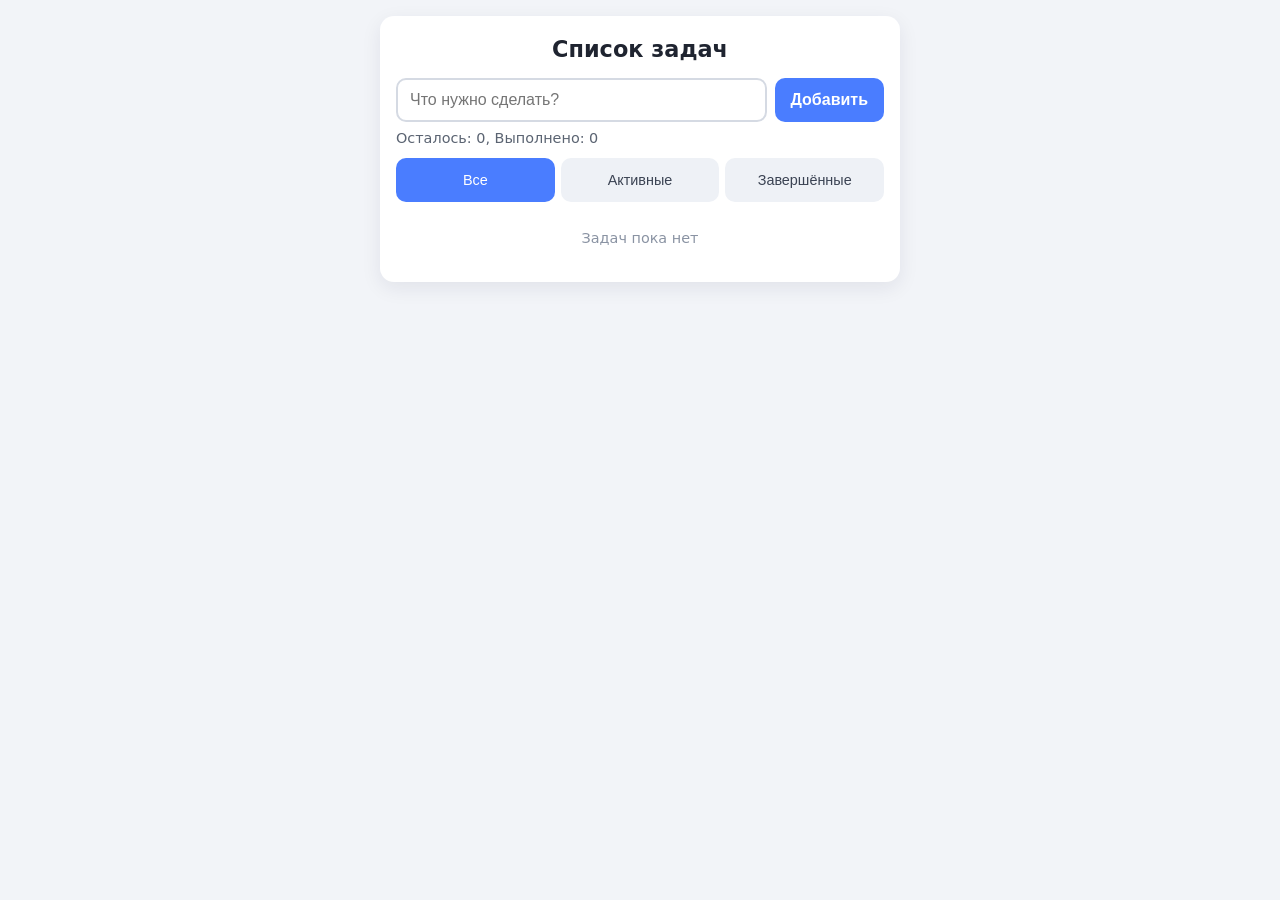
<file: task3/index.html>
<!DOCTYPE html>
<html lang="ru">
<head>
  <meta charset="UTF-8">
  <meta name="viewport" content="width=device-width, initial-scale=1.0">
  <title>Todo-list</title>
  <link rel="stylesheet" href="style.css">
</head>
<body>
  <main class="app">
    <h1 class="app__title">Список задач</h1>

    <form class="form" id="todo-form" novalidate>
      <input
        type="text"
        id="todo-input"
        class="form__input"
        placeholder="Что нужно сделать?"
        autocomplete="off"
      >
      <button type="submit" class="form__btn">Добавить</button>
    </form>

    <p class="warning" id="warning" hidden>Введите текст задачи</p>

    <p class="counter" id="counter">Осталось: 0, Выполнено: 0</p>

    <div class="filters" id="filters">
      <button type="button" class="filters__btn is-active" data-filter="all">Все</button>
      <button type="button" class="filters__btn" data-filter="active">Активные</button>
      <button type="button" class="filters__btn" data-filter="completed">Завершённые</button>
    </div>

    <ul class="todo-list" id="todo-list"></ul>
  </main>

  <script src="script.js" defer></script>
</body>
</html>
</file>
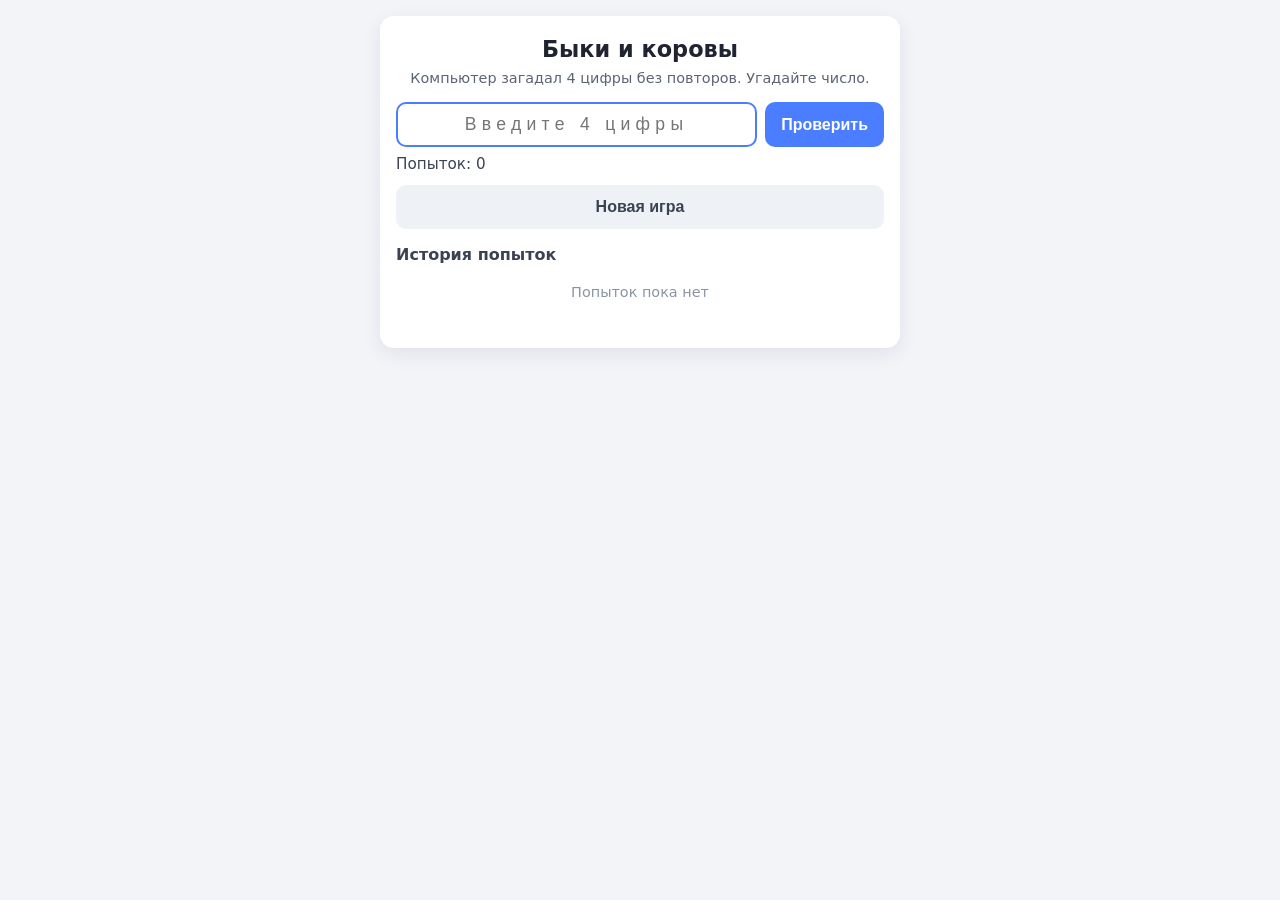
<file: task4/index.html>
<!DOCTYPE html>
<html lang="ru">
<head>
  <meta charset="UTF-8">
  <meta name="viewport" content="width=device-width, initial-scale=1.0">
  <title>Быки и коровы</title>
  <link rel="stylesheet" href="style.css">
</head>
<body>
  <main class="app">
    <h1 class="app__title">Быки и коровы</h1>

    <p class="app__hint">Компьютер загадал 4 цифры без повторов. Угадайте число.</p>

    <form class="form" id="guess-form" novalidate>
      <input
        type="text"
        id="guess-input"
        class="form__input"
        placeholder="Введите 4 цифры"
        autocomplete="off"
        maxlength="4"
        inputmode="numeric"
      >
      <button type="submit" class="form__btn" id="check-btn">Проверить</button>
    </form>

    <p class="error" id="error" hidden></p>

    <div class="status">
      <p class="status__item">Попыток: <span id="attempts">0</span></p>
    </div>

    <button type="button" class="reset-btn" id="reset-btn">Новая игра</button>

    <h2 class="history__title">История попыток</h2>
    <ul class="history" id="history"></ul>

    <p class="win" id="win" hidden></p>
  </main>

  <script src="script.js" defer></script>
</body>
</html>
</file>
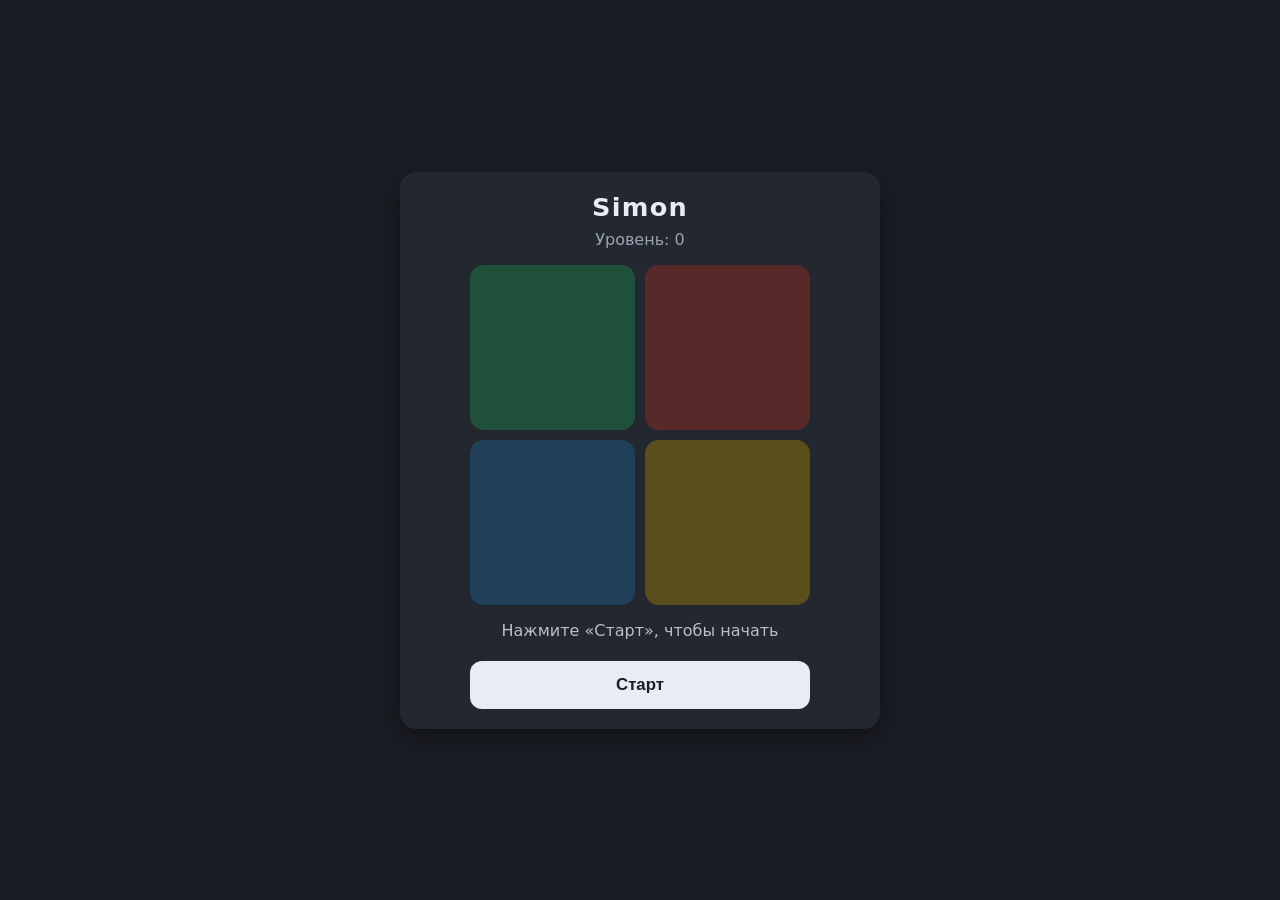
<file: task5/index.html>
<!DOCTYPE html>
<html lang="ru">
<head>
  <meta charset="UTF-8">
  <meta name="viewport" content="width=device-width, initial-scale=1.0">
  <title>Simon</title>
  <link rel="stylesheet" href="style.css">
</head>
<body>
  <main class="app">
    <h1 class="app__title">Simon</h1>
    <p class="app__round">Уровень: <span id="round">0</span></p>

    <div class="board" id="board">
      <button type="button" class="sector sector--green" data-index="0" aria-label="Зелёный"></button>
      <button type="button" class="sector sector--red" data-index="1" aria-label="Красный"></button>
      <button type="button" class="sector sector--blue" data-index="2" aria-label="Синий"></button>
      <button type="button" class="sector sector--yellow" data-index="3" aria-label="Жёлтый"></button>
    </div>

    <p class="status" id="status">Нажмите «Старт», чтобы начать</p>

    <button type="button" class="start-btn" id="start-btn">Старт</button>
  </main>

  <script src="script.js" defer></script>
</body>
</html>
</file>
<file: task3/style.css>
* {
  box-sizing: border-box;
  margin: 0;
  padding: 0;
}

body {
  font-family: system-ui, -apple-system, "Segoe UI", Roboto, sans-serif;
  background: #f2f4f8;
  color: #1f2430;
  min-height: 100vh;
  padding: 16px;
  display: flex;
  justify-content: center;
  align-items: flex-start;
}

.app {
  width: 100%;
  max-width: 520px;
  background: #fff;
  border-radius: 14px;
  padding: 20px 16px;
  box-shadow: 0 6px 20px rgba(20, 30, 60, 0.08);
}

.app__title {
  font-size: 1.4rem;
  margin-bottom: 16px;
  text-align: center;
}

.form {
  display: flex;
  gap: 8px;
  margin-bottom: 8px;
}

.form__input {
  flex: 1 1 auto;
  min-width: 0;
  min-height: 44px;
  padding: 10px 12px;
  font-size: 1rem;
  border: 2px solid #d5dae3;
  border-radius: 10px;
  outline: none;
  transition: border-color 0.15s;
}

.form__input:focus {
  border-color: #4a7dff;
}

.form__btn {
  min-height: 44px;
  min-width: 44px;
  padding: 10px 16px;
  font-size: 1rem;
  font-weight: 600;
  color: #fff;
  background: #4a7dff;
  border: none;
  border-radius: 10px;
  cursor: pointer;
  transition: background 0.15s;
}

.form__btn:hover {
  background: #3567e0;
}

.warning {
  color: #d6342b;
  font-size: 0.85rem;
  margin-bottom: 8px;
}

.counter {
  font-size: 0.9rem;
  color: #5b6472;
  margin-bottom: 12px;
}

.filters {
  display: flex;
  gap: 6px;
  margin-bottom: 12px;
}

.filters__btn {
  flex: 1 1 0;
  min-height: 44px;
  padding: 8px 6px;
  font-size: 0.9rem;
  background: #eef1f6;
  color: #3b4353;
  border: none;
  border-radius: 10px;
  cursor: pointer;
  transition: background 0.15s, color 0.15s;
}

.filters__btn:hover {
  background: #e2e7f0;
}

.filters__btn.is-active {
  background: #4a7dff;
  color: #fff;
}

.todo-list {
  list-style: none;
  display: flex;
  flex-direction: column;
  gap: 8px;
}

.todo-item {
  display: flex;
  align-items: center;
  gap: 10px;
  padding: 10px 12px;
  background: #f7f9fc;
  border: 1px solid #e6eaf1;
  border-radius: 10px;
}

.todo-item__checkbox {
  flex: 0 0 auto;
  width: 22px;
  height: 22px;
  cursor: pointer;
}

.todo-item__text {
  flex: 1 1 auto;
  min-width: 0;
  font-size: 1rem;
  word-break: break-word;
}

.todo-item__delete {
  flex: 0 0 auto;
  min-width: 44px;
  min-height: 44px;
  padding: 6px 10px;
  font-size: 0.85rem;
  color: #d6342b;
  background: #fdeceb;
  border: none;
  border-radius: 10px;
  cursor: pointer;
  transition: background 0.15s;
}

.todo-item__delete:hover {
  background: #f9d7d5;
}

.completed .todo-item__text {
  text-decoration: line-through;
  opacity: 0.6;
}

.completed {
  opacity: 0.85;
}

.empty {
  text-align: center;
  color: #8a93a3;
  font-size: 0.9rem;
  padding: 16px 0;
}
</file>
<file: task4/style.css>
* {
  box-sizing: border-box;
  margin: 0;
  padding: 0;
}

body {
  font-family: system-ui, -apple-system, "Segoe UI", Roboto, sans-serif;
  background: #f2f4f8;
  color: #1f2430;
  min-height: 100vh;
  padding: 16px;
  display: flex;
  justify-content: center;
  align-items: flex-start;
}

.app {
  width: 100%;
  max-width: 520px;
  background: #fff;
  border-radius: 14px;
  padding: 20px 16px;
  box-shadow: 0 6px 20px rgba(20, 30, 60, 0.08);
}

.app__title {
  font-size: 1.4rem;
  margin-bottom: 8px;
  text-align: center;
}

.app__hint {
  font-size: 0.9rem;
  color: #5b6472;
  text-align: center;
  margin-bottom: 16px;
}

.form {
  display: flex;
  gap: 8px;
  margin-bottom: 8px;
}

.form__input {
  flex: 1 1 auto;
  min-width: 0;
  min-height: 44px;
  padding: 10px 12px;
  font-size: 1.1rem;
  letter-spacing: 0.3em;
  text-align: center;
  border: 2px solid #d5dae3;
  border-radius: 10px;
  outline: none;
  transition: border-color 0.15s;
}

.form__input:focus {
  border-color: #4a7dff;
}

.form__input:disabled {
  background: #eef1f6;
  color: #8a93a3;
}

.form__btn {
  min-height: 44px;
  min-width: 44px;
  padding: 10px 16px;
  font-size: 1rem;
  font-weight: 600;
  color: #fff;
  background: #4a7dff;
  border: none;
  border-radius: 10px;
  cursor: pointer;
  transition: background 0.15s;
}

.form__btn:hover:not(:disabled) {
  background: #3567e0;
}

.form__btn:disabled {
  background: #b9c3d6;
  cursor: not-allowed;
}

.error {
  color: #d6342b;
  font-size: 0.85rem;
  margin-bottom: 8px;
  min-height: 1.2em;
}

.status {
  display: flex;
  justify-content: space-between;
  align-items: center;
  margin-bottom: 12px;
  font-size: 0.95rem;
  color: #3b4353;
}

.reset-btn {
  width: 100%;
  min-height: 44px;
  padding: 10px 16px;
  font-size: 1rem;
  font-weight: 600;
  color: #3b4353;
  background: #eef1f6;
  border: none;
  border-radius: 10px;
  cursor: pointer;
  margin-bottom: 16px;
  transition: background 0.15s;
}

.reset-btn:hover {
  background: #e2e7f0;
}

.history__title {
  font-size: 1rem;
  margin-bottom: 8px;
  color: #3b4353;
}

.history {
  list-style: none;
  display: flex;
  flex-direction: column;
  gap: 6px;
  margin-bottom: 16px;
}

.history__item {
  display: flex;
  justify-content: space-between;
  align-items: center;
  gap: 10px;
  padding: 10px 12px;
  background: #f7f9fc;
  border: 1px solid #e6eaf1;
  border-radius: 10px;
  font-size: 0.95rem;
}

.history__guess {
  font-weight: 700;
  letter-spacing: 0.2em;
}

.history__result {
  color: #5b6472;
}

.history__empty {
  text-align: center;
  color: #8a93a3;
  font-size: 0.9rem;
  padding: 12px 0;
}

.win {
  text-align: center;
  font-size: 1.05rem;
  font-weight: 700;
  color: #1f9d55;
  background: #e8f8ef;
  padding: 12px;
  border-radius: 10px;
}
</file>
<file: task5/style.css>
* {
  box-sizing: border-box;
  margin: 0;
  padding: 0;
}

body {
  font-family: system-ui, -apple-system, "Segoe UI", Roboto, sans-serif;
  background: #1a1d24;
  color: #e8ecf3;
  min-height: 100vh;
  padding: 16px;
  display: flex;
  justify-content: center;
  align-items: center;
}

.app {
  width: 100%;
  max-width: 480px;
  background: #23272f;
  border-radius: 16px;
  padding: 20px 16px;
  box-shadow: 0 8px 24px rgba(0, 0, 0, 0.4);
  display: flex;
  flex-direction: column;
  align-items: center;
}

.app__title {
  font-size: 1.6rem;
  margin-bottom: 8px;
  letter-spacing: 0.05em;
}

.app__round {
  font-size: 1rem;
  color: #9aa3b2;
  margin-bottom: 16px;
}

.board {
  display: grid;
  grid-template-columns: 1fr 1fr;
  gap: 10px;
  width: 100%;
  max-width: 340px;
  aspect-ratio: 1 / 1;
  margin-bottom: 16px;
}

.sector {
  border: none;
  border-radius: 14px;
  cursor: pointer;
  transition: transform 0.1s, filter 0.15s, box-shadow 0.15s;
  filter: brightness(0.6);
  outline: none;
}

.sector--green  { background: #2ecc71; }
.sector--red    { background: #e74c3c; }
.sector--blue   { background: #3498db; }
.sector--yellow { background: #f1c40f; }

.sector:hover:not(:disabled) {
  filter: brightness(0.75);
}

.sector.active {
  filter: brightness(1.4);
  transform: scale(0.97);
  box-shadow: 0 0 24px currentColor;
}

.sector--green.active  { color: #2ecc71; }
.sector--red.active    { color: #e74c3c; }
.sector--blue.active   { color: #3498db; }
.sector--yellow.active { color: #f1c40f; }

.sector:disabled {
  cursor: not-allowed;
  opacity: 0.5;
}

.status {
  font-size: 1rem;
  color: #b8c0cc;
  text-align: center;
  min-height: 1.5em;
  margin-bottom: 16px;
}

.status--win {
  color: #2ecc71;
  font-weight: 600;
}

.status--lose {
  color: #e74c3c;
  font-weight: 600;
}

.start-btn {
  width: 100%;
  max-width: 340px;
  min-height: 48px;
  padding: 12px 16px;
  font-size: 1.05rem;
  font-weight: 600;
  color: #1a1d24;
  background: #e8ecf3;
  border: none;
  border-radius: 12px;
  cursor: pointer;
  transition: background 0.15s, opacity 0.15s;
}

.start-btn:hover:not(:disabled) {
  background: #ffffff;
}

.start-btn:disabled {
  opacity: 0.5;
  cursor: not-allowed;
}
</file>
